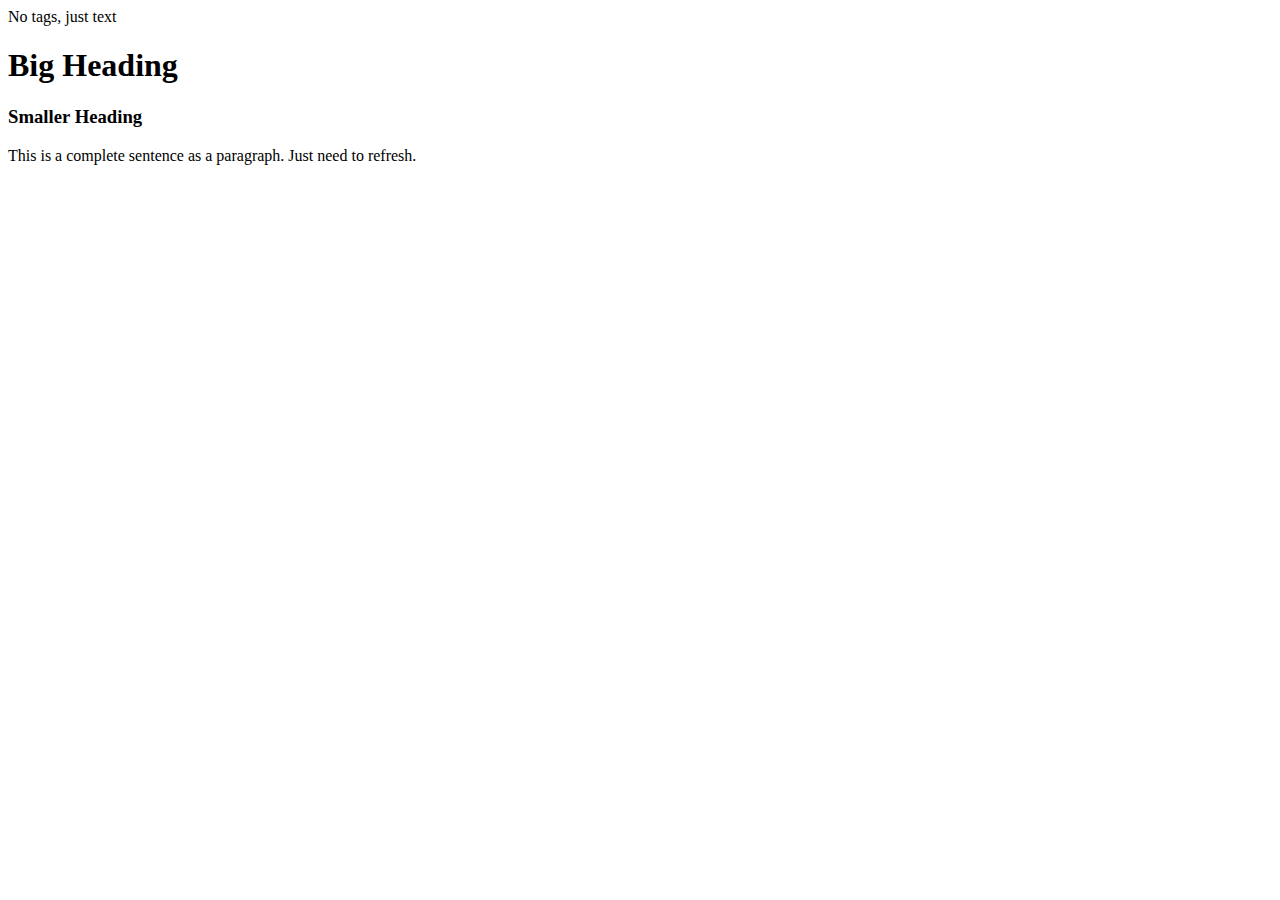
<file: index.html>
<!DOCTYPE html>
<html>
<head>
<title>First HTML File</title>
</head>
<body>
No tags, just text

<H1>Big Heading</H1>
<H3>Smaller Heading</H3>
<p>This is a complete sentence as a paragraph. Just need to refresh.</p>

</body>
</html>
</file>
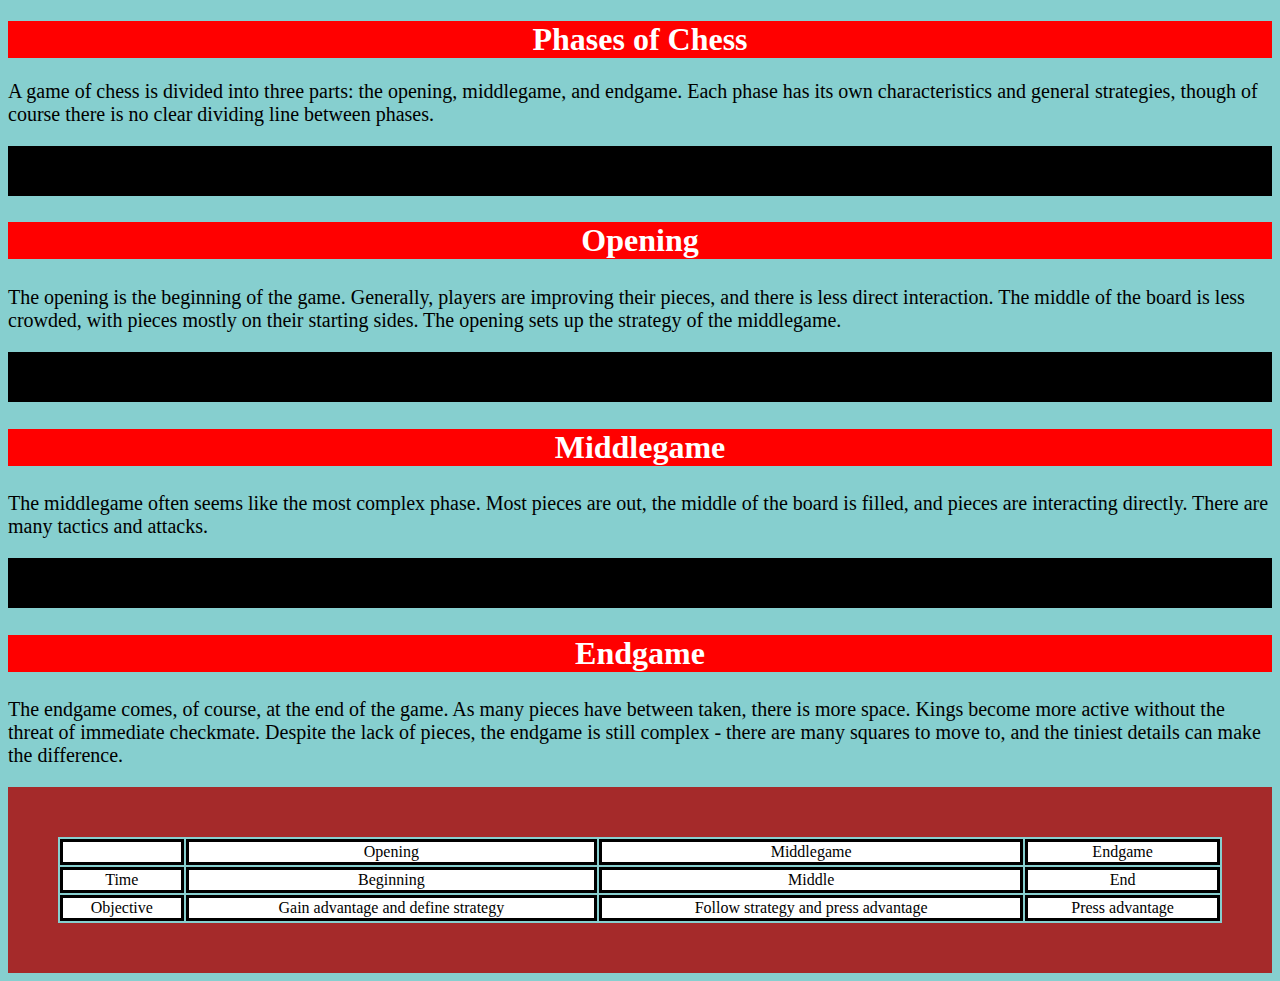
<file: Assignment2.html>
<!DOCTYPE html>
<html>
<head>
<title>CSS Styled Web Page</title>
<link rel="stylesheet" href="AssignmentStylesheet.css">
</head>
<body>

<h1>Phases of Chess</h1>
<p>A game of chess is divided into three parts: the opening, middlegame, and endgame.
Each phase has its own characteristics and general strategies, though of course there is 
no clear dividing line between phases.</p>
<div></div>
<h2>Opening</h2>
<p>The opening is the beginning of the game. Generally, players are improving their pieces,
and there is less direct interaction. The middle of the board is less crowded, with pieces mostly
on their starting sides. The opening sets up the strategy of the middlegame. </p>

<div></div>
<h2>Middlegame</h2>
<p>The middlegame often seems like the most complex phase. Most pieces are out, the
middle of the board is filled, and pieces are interacting directly. There are many tactics 
and attacks.</p>
<div></div>
<h2>Endgame</h2>
<p>The endgame comes, of course, at the end of the game. As many pieces have between
taken, there is more space. Kings become more active without the threat of immediate checkmate.
Despite the lack of pieces, the endgame is still complex - there are many squares to move to,
and the tiniest details can make the difference.</p>

<table>
<tr><td></td><td>Opening</td><td>Middlegame</td><td>Endgame</td></tr>
<tr><td>Time</td><td>Beginning</td><td>Middle</td><td>End</td></tr>
<tr><td>Objective</td><td>Gain advantage and define strategy</td><td>Follow strategy and press advantage</td><td>Press advantage</td></tr>
</table>


</body>
</html>
</file>
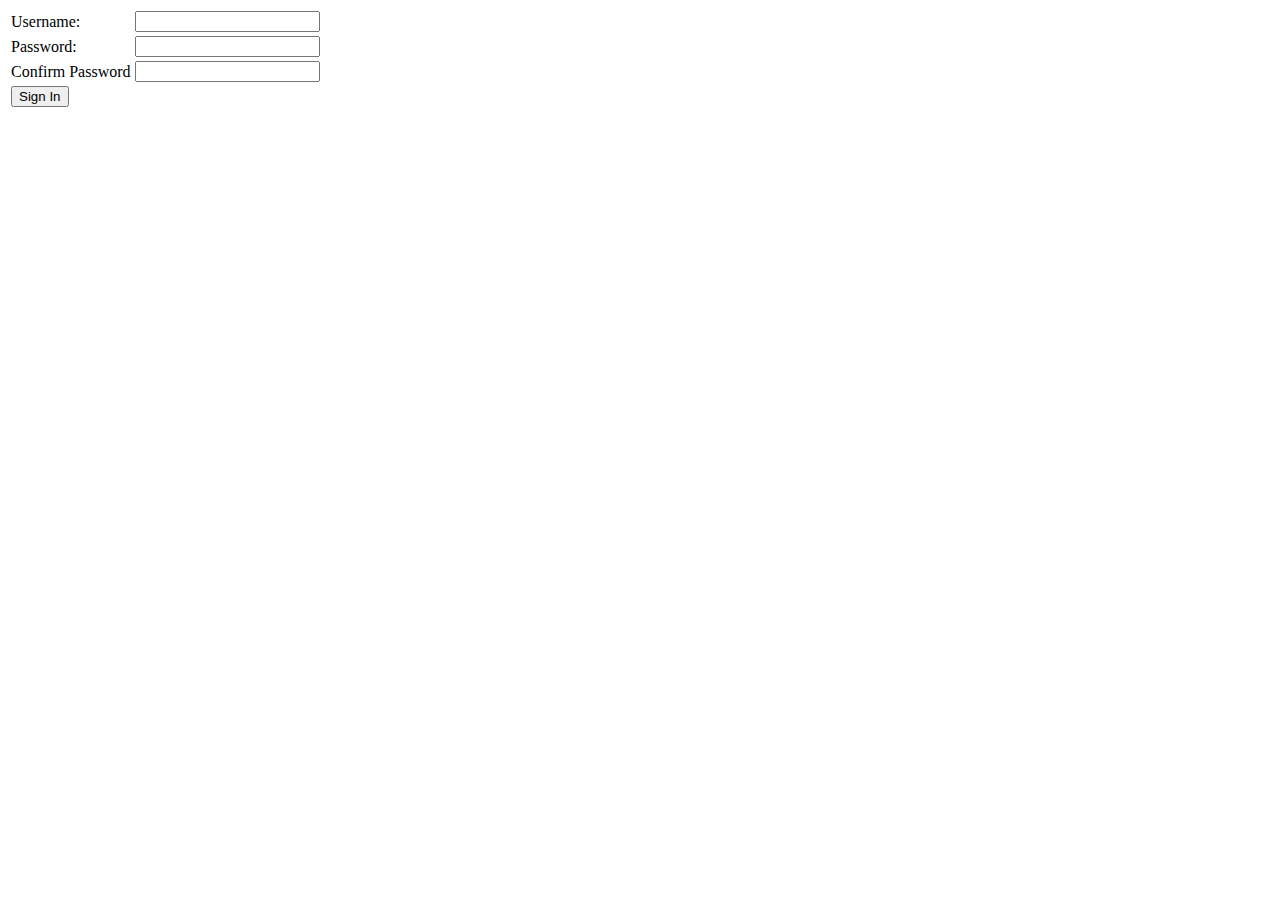
<file: Assignment3.html>
<!DOCTYPE html>
<html>
<head>
<title>Form Assignment</title>
<script type="text/javascript" src="AssignmentValidation.js"></script>
</head>
<body>

<form>
<table>
    <tr><td>Username:</td><td><input name="username" id="username" type="text"></td><td><span id="field1"></span></td></tr>
    <tr><td>Password:</td><td><input type="password" id="password" name="password"></td><td><span id="field2"></span></td></tr>
    <tr><td>Confirm Password</td><td><input type="password" name="confirmation" id="confirmation"></td><td><span id="field3"></span></td></tr>
    <tr><td><button type="button" onclick="validateAll()">Sign In</button></td></tr>
</form>
</table>

<span id="summary"></span>

<p id="test"></p>

</body>
</html>
</file>
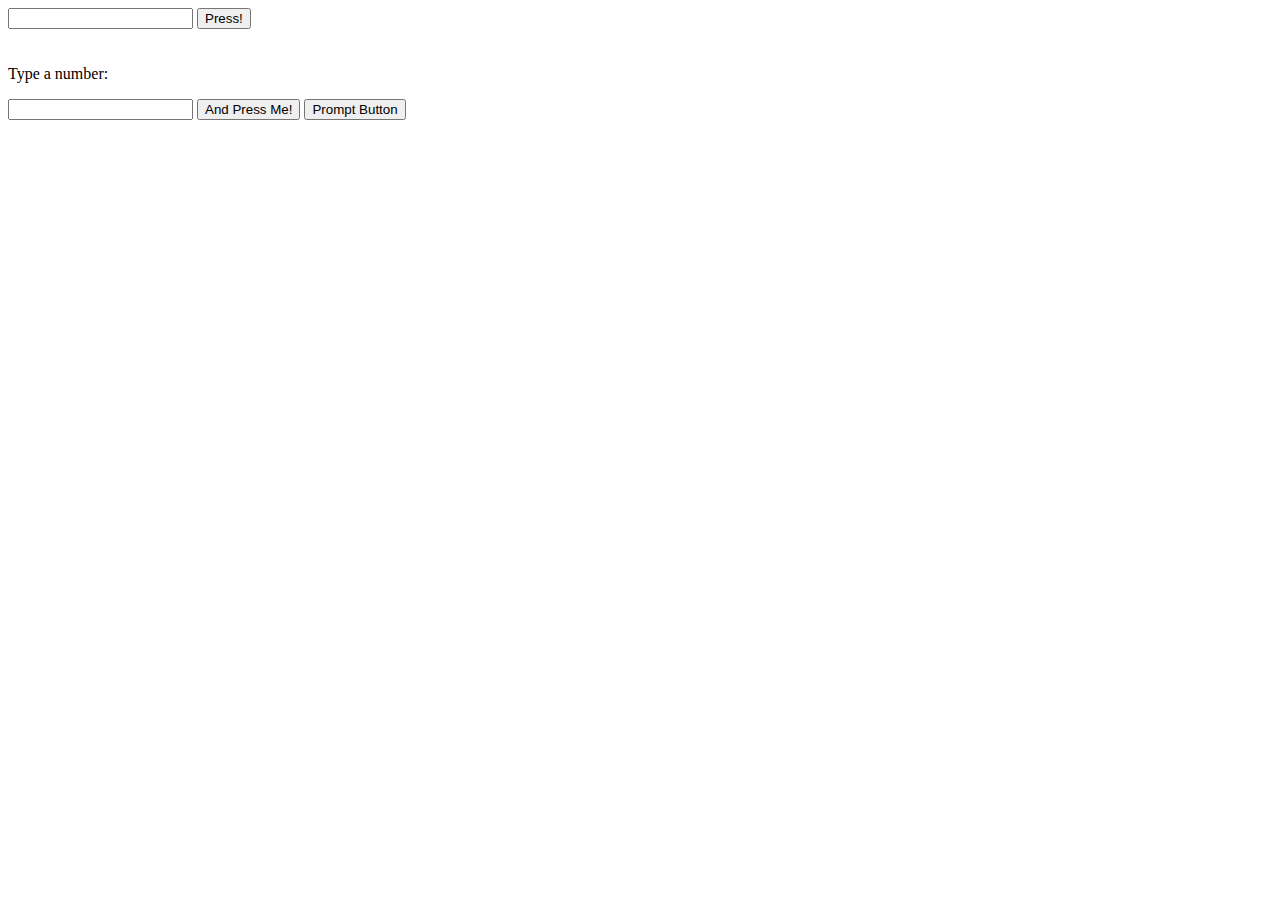
<file: Dynamic.html>
<!DOCTYPE html>
<html>
<head>
<title>Dynamic Website Using HTML</title>

<script type="text/javascript">
    function addText(){
        document.getElementById("button").innerHTML = "You pressed the button";
    }
    function replicateSmall(){ // not sure how input works
        userInput = document.getElementById("name").value;
        if(userInput.length == 0){
            document.getElementById("button").innerHTML = "No input";
        }
        else{
            document.getElementById("button").innerHTML = userInput;
        }
    }

    function alertUsingInput(){
        var userInput = document.getElementById("numberInput").value;
        alert("You typed the number " + userInput);
    }

    function displayPromptWithName(){
        var promptInput = prompt("Hello", "Hi there");
        document.getElementById("fill in").innerHTML = "We started a conversation!"

    }
</script>
</head>
<body>

<input id="name" type="text"/> 
<button onclick="replicateSmall()">Press!</button>

<p id="button" style="font-size:10%"></p> <br>

<p>Type a number: </p><input id="numberInput" type="number"/>
<button onclick="alertUsingInput()">And Press Me!</button>

<button onclick="displayPromptWithName()">Prompt Button</button>
<p id="fill in"></p>

</body>
</html>
<!--events: onload, onblur, span-->
</file>
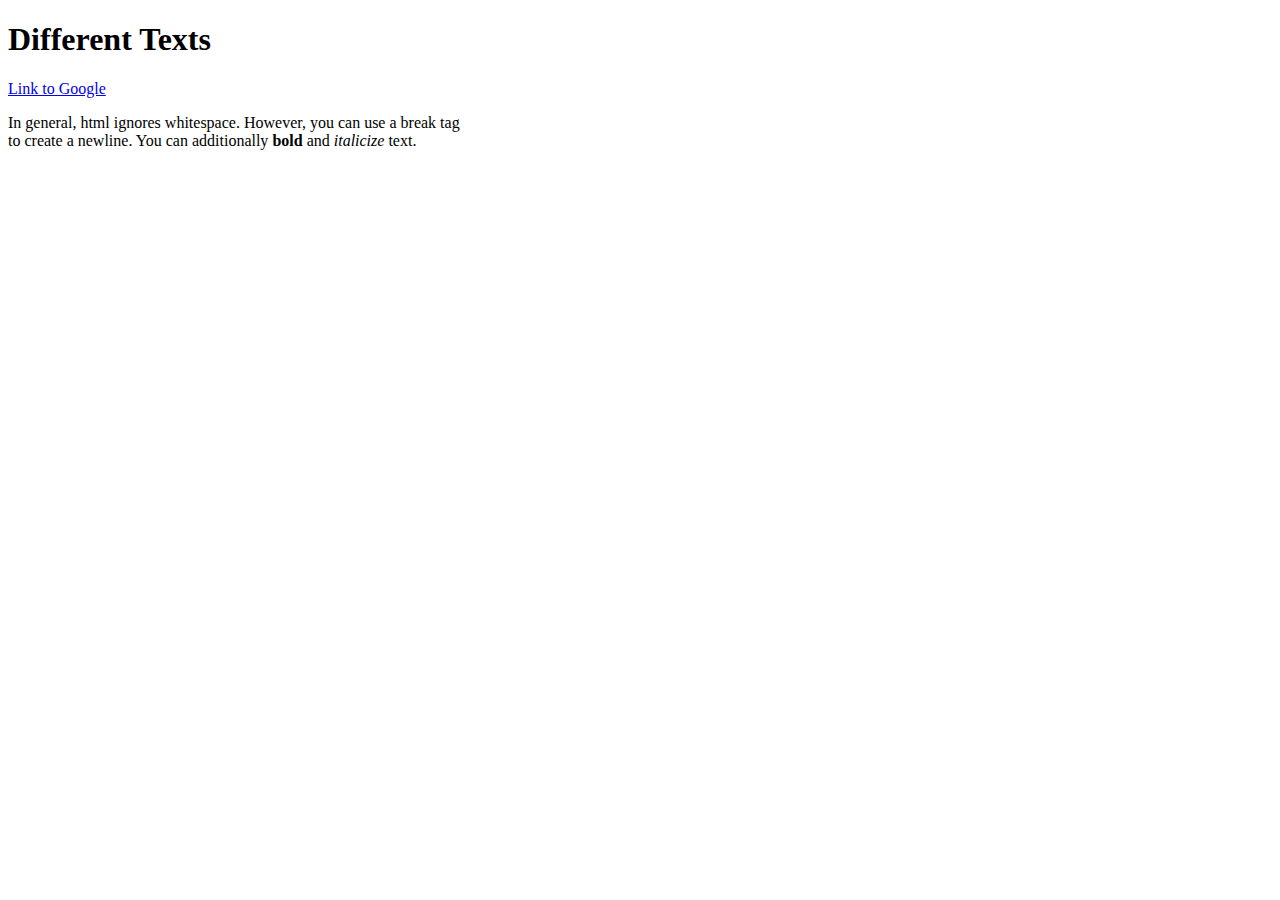
<file: FormatExperimentation.html>
<!DOCTYPE html>
<html>
<head>
<title> Second Page </title>
</head>
<body>

<H1>Different Texts</H1>
<a href = "http://www.google.com">Link to Google</a>
<p>In general, html ignores whitespace.


However, you can use a break tag <br> to create a newline. You can additionally
<strong>bold</strong> and <em>italicize</em> text.
</p>
</body>
</html>
</file>
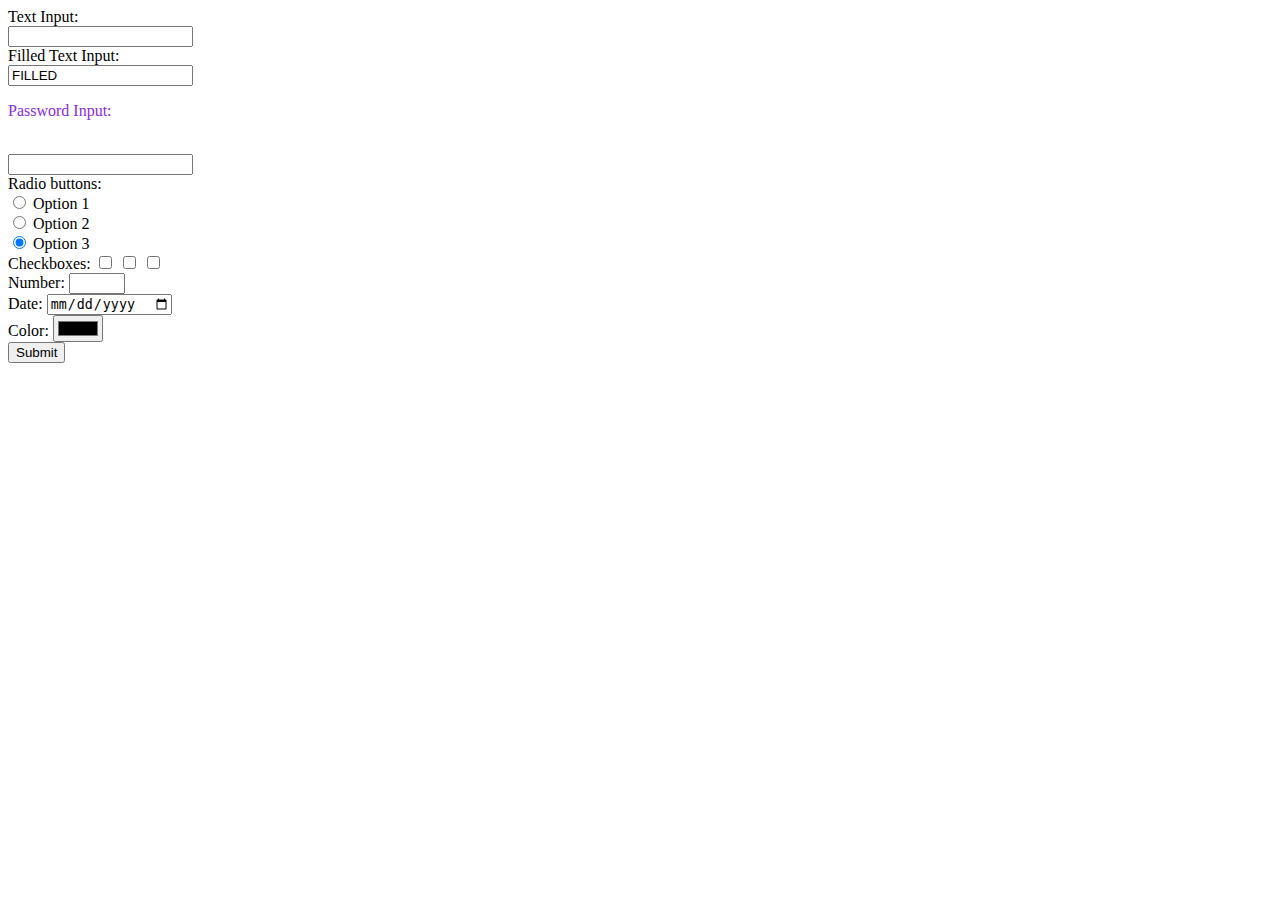
<file: Forms.html>
<!DOCTYPE html>
<html>
<head>
<title>Forms</title>
<script type="text/javascript">
    function validateText(){
        var inputText = document.getElementsById("textInputFilled").value;
        var regex = /^[A-Z]{6}$/;
        if(regex.test(inputText)){
            document.getElementById("filledMessage").innerHTML = "Correct formatting";
        }
        else{
            document.getElementById("filledMessage").innerHTML = "6 capital letters please";
        }
    }
</script>
</head>
<body>

<form action="form1">
    Text Input: <br>
    <input type="text" name="textInput" pattern="[A-Za-z]{4}" title="4 letter code" required> <br>
    Filled Text Input: <br>
    <input name="textInputFilled" type="text" value="FILLED" onblur="validateText()"> 
    <span id="filledMessage"></span> <br>
    <p style="color:blueviolet">Password Input: </p> <br>
    <input type="password" name="password1"> <br>
    Radio buttons: <br>
    <input type="radio" name="buttons1" value="Option 1" checked> Option 1<br>
    <input type="radio" name="buttons1" value="Option 2" checked> Option 2<br>
    <input type="radio" name="buttons1" value="Option 3" checked> Option 3<br>

    Checkboxes:
    <input type="checkbox" name="check" value="1">
    <input type="checkbox" name="check" value="2">
    <input type="checkbox" name="check" value="3">

    <br>
    Number: 
    <input type="number" name="numberSelect" min="-3" max="3">
    <br>
    Date:
    <input type="date" name="userDate">
    <br>Color:
    <input type="color" name="userColor">


    <br>
    <input type="submit" value="Submit">
    
</form>

</body>
</html>

<!--pattern with title, placeholder, readonly,  -->
</file>
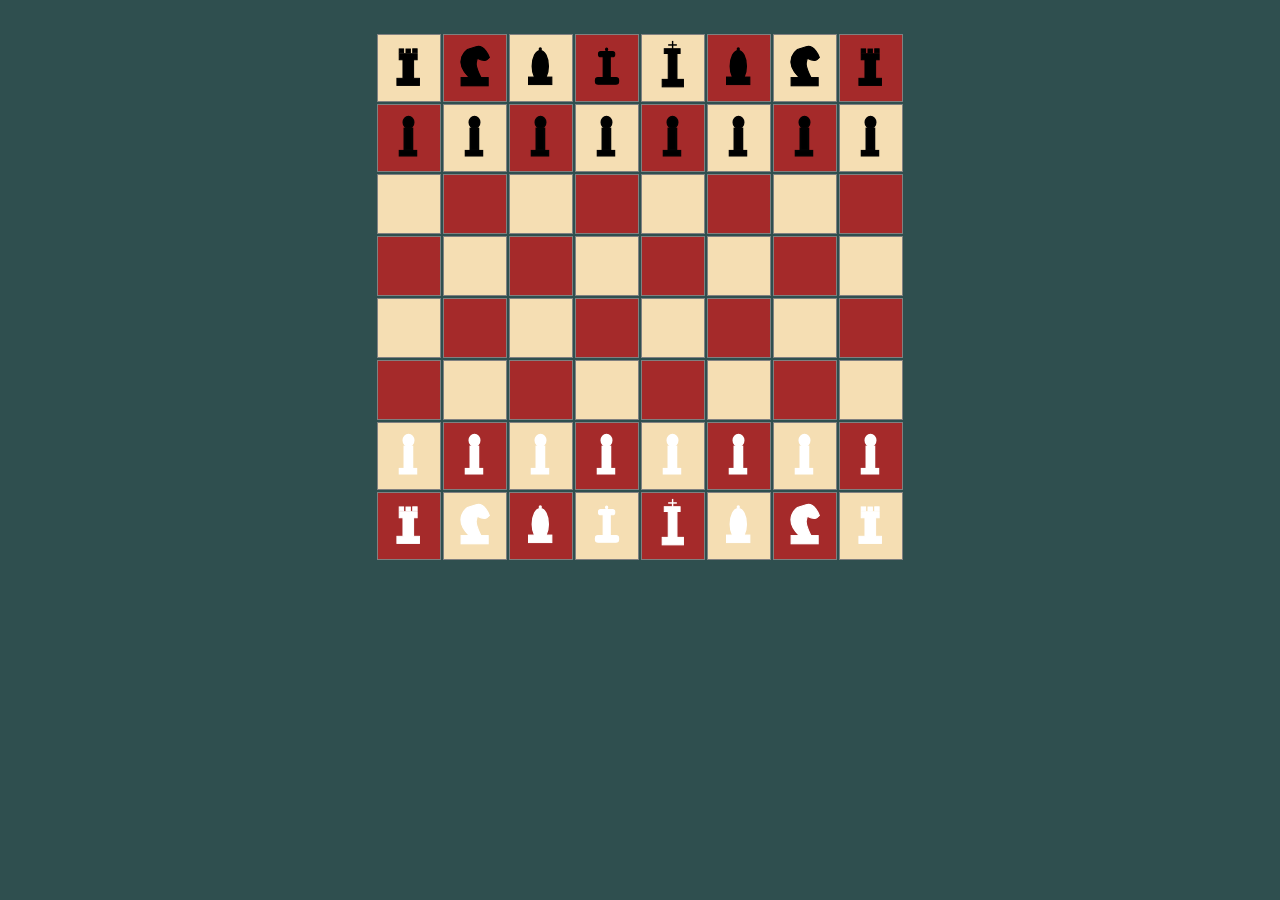
<file: ChessGame/Game.html>
<!DOCTYPE html>
<html>
<head>
<title>Chess Game</title>
<link rel="stylesheet" href="Style.css"></link>
<style>
</style>
<script type="text/javascript" src="Script.js">


</script>
</head>
<body onload ="signIn()">
<h1></h1>
<p id="player2"></p>
<table>
<tr><td id="a8" onclick="select('a8')" class="whiteSquare"><img src="BlackRook.svg"></td><td id="b8" onclick="select('b8')"><img src="BlackKnight.svg"></td><td id="c8" onclick="select('c8')" class="whiteSquare"><img src="BlackBishop.svg"></td><td id="d8" onclick="select('d8')"><img src="BlackQueen.svg"></td><td id="e8" onclick="select('e8')" class="whiteSquare"><img src="BlackKing.svg"></td><td id="f8" onclick="select('f8')"><img src="BlackBishop.svg"></td><td id="g8" onclick="select('g8')" class="whiteSquare"><img src="BlackKnight.svg"></td><td id="h8" onclick="select('h8')"><img src="BlackRook.svg"></td></tr>
<tr><td id="a7" onclick="select('a7')"><img src="BlackPawn.svg"></td><td id="b7" onclick="select('b7')" class="whiteSquare"><img src="BlackPawn.svg"></td><td id="c7" onclick="select('c7')"><img src="BlackPawn.svg"></td><td id="d7" onclick="select('d7')" class="whiteSquare"><img src="BlackPawn.svg"></td><td id="e7" onclick="select('e7')"><img src="BlackPawn.svg"></td><td id="f7" onclick="select('f7')" class="whiteSquare"><img src="BlackPawn.svg"></td><td id="g7" onclick="select('g7')"><img src="BlackPawn.svg"></td><td id="h7" onclick="select('h7')" class="whiteSquare"><img src="BlackPawn.svg"></td></tr>
<tr><td id="a6" onclick="select('a6')" class="whiteSquare"></td><td id="b6" onclick="select('b6')"></td><td id="c6" onclick="select('c6')" class="whiteSquare"></td><td id="d6" onclick="select('d6')"></td><td id="e6" onclick="select('e6')" class="whiteSquare"></td><td id="f6" onclick="select('f6')"></td><td id="g6" onclick="select('g6')" class="whiteSquare"></td><td id="h6" onclick="select('h6')"></td></tr>
<tr><td id="a5" onclick="select('a5')"></td><td id="b5" onclick="select('b5')" class="whiteSquare"></td><td id="c5" onclick="select('c5')"></td><td id="d5" onclick="select('d5')" class="whiteSquare"></td><td id="e5" onclick="select('e5')"></td><td id="f5" onclick="select('f5')" class="whiteSquare"></td><td id="g5" onclick="select('g5')"></td><td id="h5" onclick="select('h5')" class="whiteSquare"></td></tr>
<tr><td id="a4" onclick="select('a4')" class="whiteSquare"></td><td id="b4" onclick="select('b4')"></td><td id="c4" onclick="select('c4')" class="whiteSquare"></td><td id="d4" onclick="select('d4')"></td><td id="e4" onclick="select('e4')" class="whiteSquare"></td><td id="f4" onclick="select('f4')"></td><td id="g4" onclick="select('g4')" class="whiteSquare"></td><td id="h4" onclick="select('h4')"></td></tr>
<tr><td id="a3" onclick="select('a3')"></td><td id="b3" onclick="select('b3')" class="whiteSquare"></td><td id="c3" onclick="select('c3')"></td><td id="d3" onclick="select('d3')" class="whiteSquare"></td><td id="e3" onclick="select('e3')"></td><td id="f3" onclick="select('f3')" class="whiteSquare"></td><td id="g3" onclick="select('g3')"></td><td id="h3" onclick="select('h3')" class="whiteSquare"></td></tr>
<tr><td id="a2" onclick="select('a2')" class="whiteSquare"><img src="WhitePawn.svg"></td><td id="b2" onclick="select('b2')"><img src="WhitePawn.svg"></td><td id="c2" onclick="select('c2')" class="whiteSquare"><img src="WhitePawn.svg"></td><td id="d2" onclick="select('d2')"><img src="WhitePawn.svg"></td><td id="e2" onclick="select('e2')" class="whiteSquare"><img src="WhitePawn.svg"></td><td id="f2" onclick="select('f2')"><img src="WhitePawn.svg"></td><td id="g2" onclick="select('g2')" class="whiteSquare"><img src="WhitePawn.svg"></td><td id="h2" onclick="select('h2')"><img src="WhitePawn.svg"></td></tr>
<tr><td id="a1" onclick="select('a1')"><img src="WhiteRook.svg"></td><td id="b1" onclick="select('b1')" class="whiteSquare"><img src="WhiteKnight.svg"></td><td id="c1" onclick="select('c1')"><img src="WhiteBishop.svg"></td><td id="d1" onclick="select('d1')" class="whiteSquare"><img src="WhiteQueen.svg"></td><td id="e1" onclick="select('e1')"><img src="WhiteKing.svg"></td><td id="f1" onclick="select('f1')" class="whiteSquare"><img src="WhiteBishop.svg"></td><td id="g1" onclick="select('g1')"><img src="WhiteKnight.svg"></td><td id="h1" onclick="select('h1')" class="whiteSquare"><img src="WhiteRook.svg"></td></tr>
</table>

<p id="player1"></p>

</body>
</html>
</file>
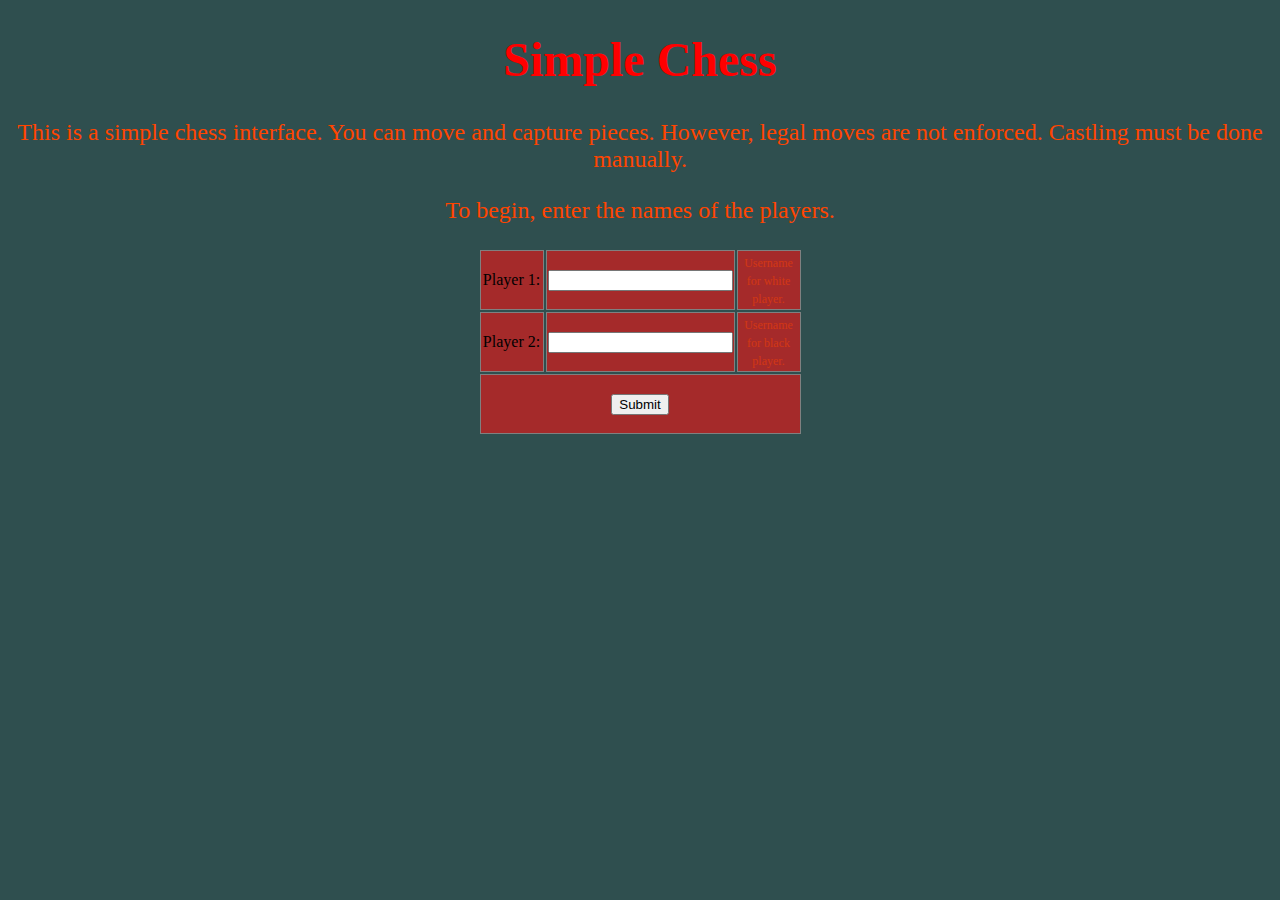
<file: ChessGame/SignIn.html>
<!DOCTYPE html>
<html>
<head>
<title>Chess Sign In</title>
<link rel="stylesheet" href="Style.css"></link>
<script type="text/javascript" src="Script.js"></script>
</head>
<body>
<h1>Simple Chess</h1>
<p>This is a simple chess interface. You can move and capture pieces. However, 
legal moves are not enforced. Castling must be done manually.</p>
<p>To begin, enter the names of the players.</p>

<form name="signIn" onsubmit="return validateNames()" action="Game.html" method="GET">
<table>
<tr><td>Player 1:</td><td><input type="text" name="username1"></td><td><span id="player1Message" class="inputInfo">Username for white player.</span></td></tr>
<tr><td>Player 2:</td><td><input type="text" name="username2"></td><td><span id="player2Message" class="inputInfo">Username for black player.</span></td></tr>
<tr><td style="display:table-cell;" colspan="3"><input type="submit" value="Submit"></td></tr>
</table>
<span id="errorMessage" style="color:red"></span>
</form>


</body>
</html>
</file>
<file: AssignmentStylesheet.css>
body {
    background-color: rgb(134, 207, 207);
}

div{
    height:50px;
    width:100%;
    background-color: black;
}

h1, h2{
    font-size: 200%;
    text-align: center;
    color: white;
    background-color: red;
}

p{
    color: black;
    font-size: 125%;
}

table{
    width:100%;
    border: solid brown 50px;
}

td{
    text-align: center;
    background-color: white;
    border: solid black 3px;   
}

tr{
    border: solid black 3px;
    background-color: white;
}
</file>
<file: ChessGame/Style.css>
body {
    background-color:darkslategrey;
    text-align: center;
}

h1 {
    color:red;
    font-size:300%;
    
}

p {
    color:orangered;
    font-size: 150%;
}

table {
    margin:auto;
}

.inputInfo {
    opacity: 0.5;
    font-size: 75%;
    color: orangered;
}

td{
    background-color:brown;
    width: 60px;
    border:solid grey 1px;
}

tr{
    height:60px;
}

td.whiteSquare{
    background-color: wheat;
}
</file>
